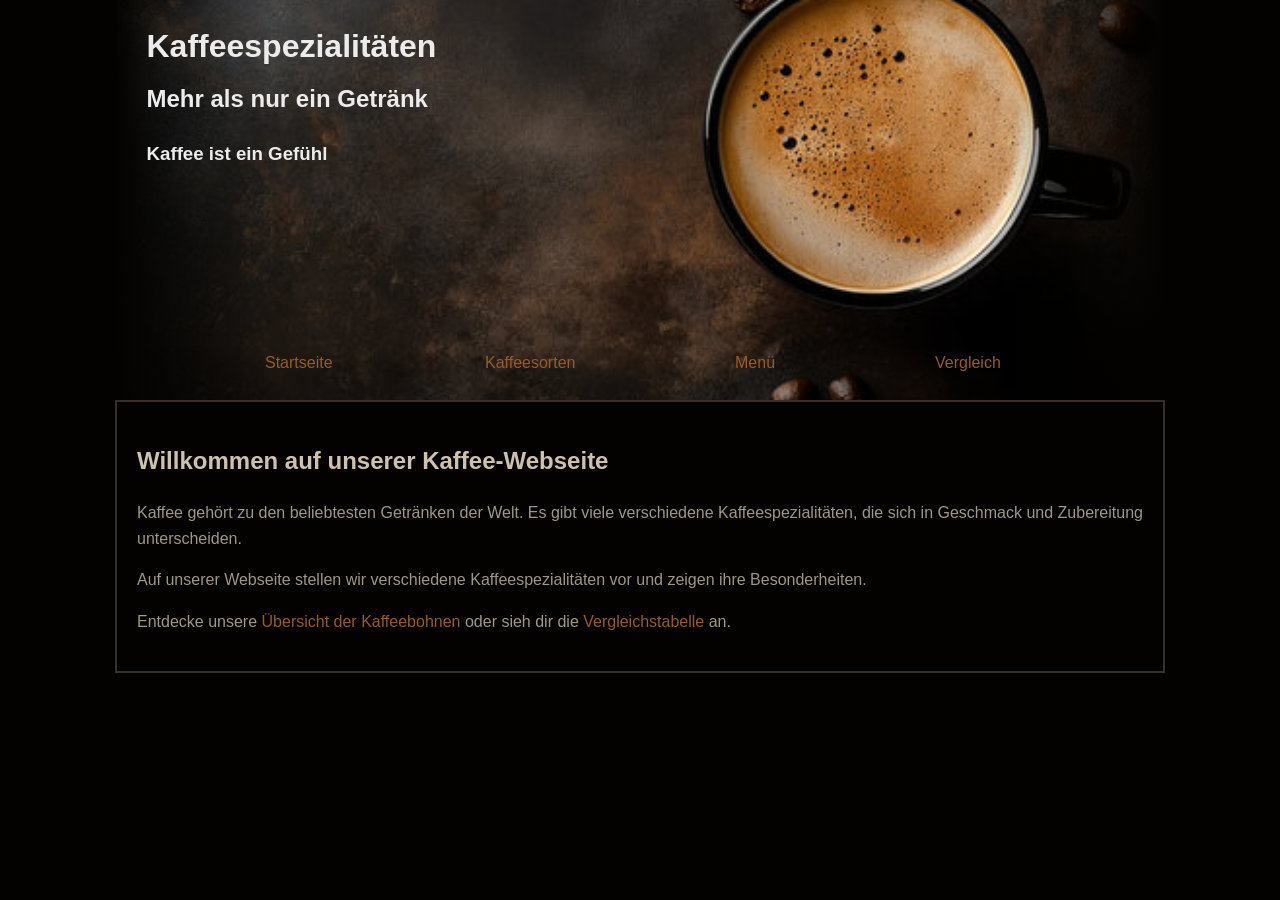
<file: index.html>
<!DOCTYPE html>
<html lang="de">
<head>
    <meta charset="UTF-8">
    <meta name="viewport" content="width=device-width, initial-scale=1.0">
    <title>Kaffee – Startseite</title>
    <link rel="stylesheet" href="style.css">
</head>
<body>
    <header>
        
        <h1>Kaffeespezialitäten</h1>
        <h2>Mehr als nur ein Getränk</h2>
        <h3>Kaffee ist ein Gefühl</h3>
        <nav>
            <a class="start"     href="index.html">Startseite</a>
            <a class="sorten"    href="kaffeesorten.html">Kaffeesorten</a>
            <a class="menu"      href="kaffeemenu.html">Menü</a>
            <a class="vergleich" href="Kaffeewebseite_Tabelle.html">Vergleich</a>
        </nav>
    </header>

   <main>
        <h2>Willkommen auf unserer Kaffee-Webseite</h2>
        <p>Kaffee gehört zu den beliebtesten Getränken der Welt. Es gibt viele verschiedene Kaffeespezialitäten, die sich in Geschmack und Zubereitung unterscheiden.</p>
        <p>Auf unserer Webseite stellen wir verschiedene Kaffeespezialitäten vor und zeigen ihre Besonderheiten.</p>
        <p>Entdecke unsere <a href="kaffeesorten.html">Übersicht der Kaffeebohnen</a> oder sieh dir die <a href="Kaffeewebseite_Tabelle.html">Vergleichstabelle</a> an.</p>
    </main>
</body>
</html>
</file>
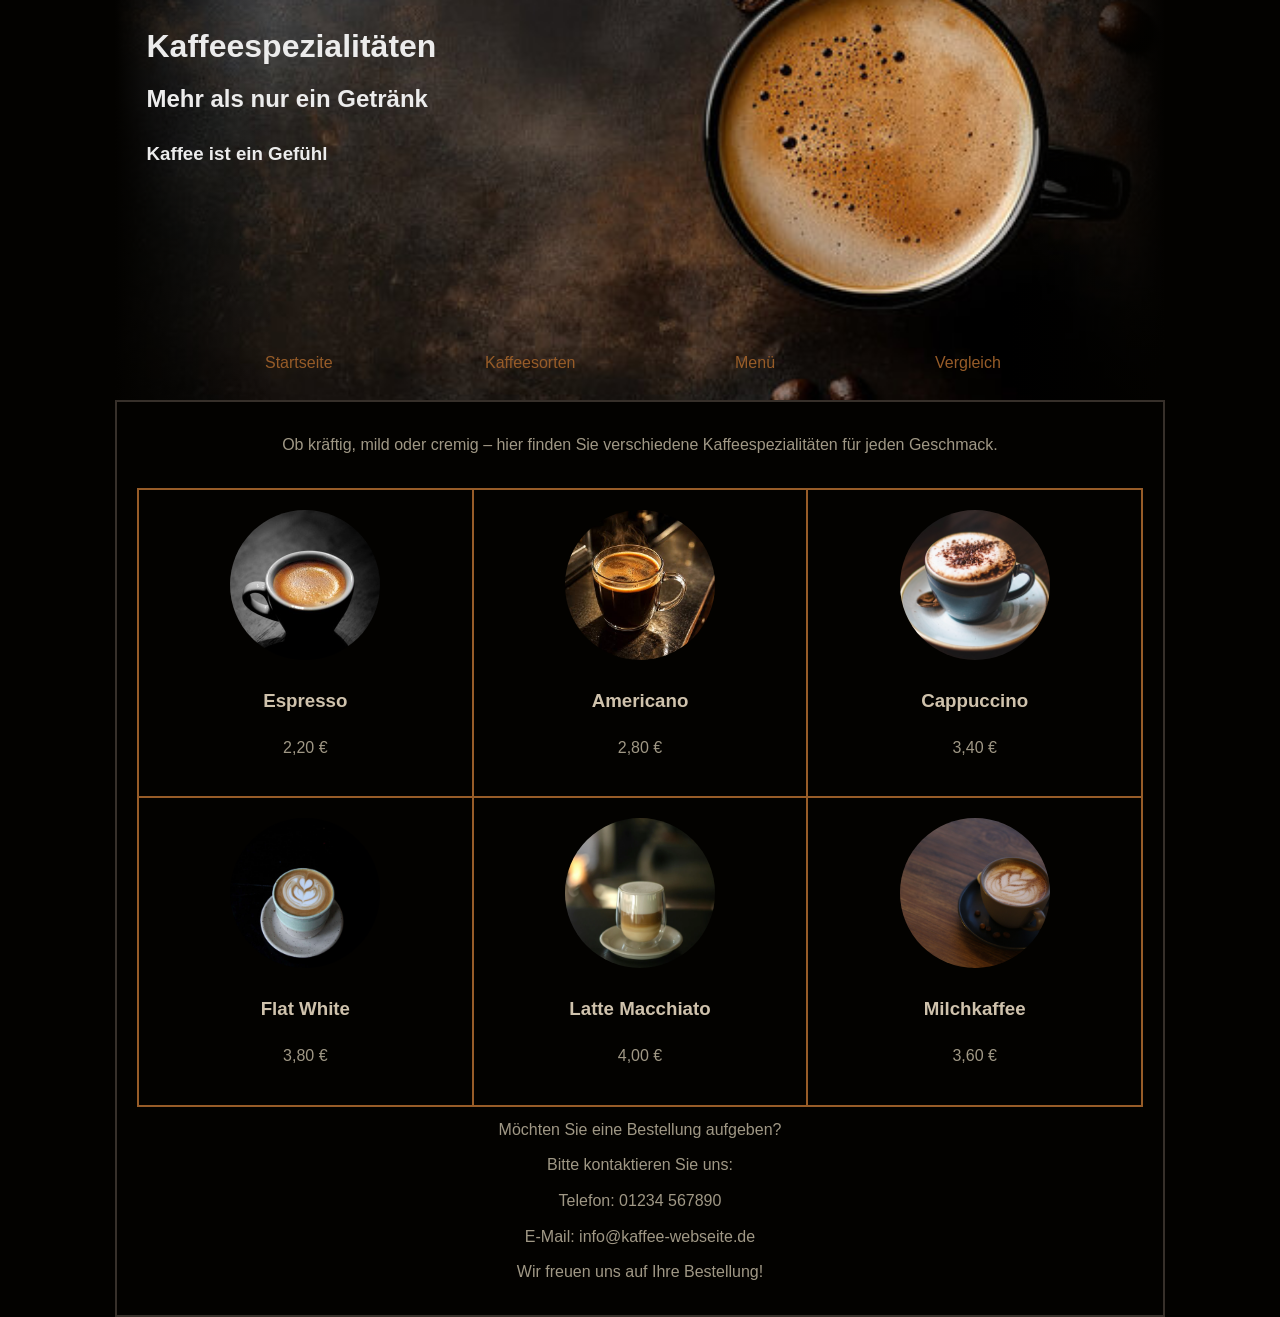
<file: kaffeemenu.html>
<!DOCTYPE html>
<html lang="de">
<head>
    <meta charset="UTF-8">
    <meta name="viewport" content="width=device-width, initial-scale=1.0">
    <title>Kaffee – Startseite</title>
    <link rel="stylesheet" href="style.css">
</head>
<body>
    <header>
        
        <h1>Kaffeespezialitäten</h1>
        <h2>Mehr als nur ein Getränk</h2>
        <h3>Kaffee ist ein Gefühl</h3>
        <nav>
            <a class="start"     href="index.html">Startseite</a>
            <a class="sorten"    href="kaffeesorten.html">Kaffeesorten</a>
            <a class="menu"      href="kaffeemenu.html">Menü</a>
            <a class="vergleich" href="Kaffeewebseite_Tabelle.html">Vergleich</a>
        </nav>
    </header>

    <main>
        <p class="menu-einleitung">
            Ob kräftig, mild oder cremig – hier finden Sie
            verschiedene Kaffeespezialitäten für jeden Geschmack.
        </p>

       <table class="menu-bilder">

        <tr>
            <td>
                <img src="espresso.jpg" alt="Espresso">
                <h3>Espresso</h3>
                <p>2,20 €</p>
            </td>


            <td>
                <img src="americano.jpg" alt="Americano">
                <h3>Americano</h3>
                <p>2,80 €</p>
            </td>

            <td>
                <img src="cappuccino.jpg" alt="Cappuccino">
                <h3>Cappuccino</h3>
                <p>3,40 €</p>
            </td>
        </tr>

        <tr>
            

            <td>
                <img src="flat-white.jpg" alt="Flat White">
                <h3>Flat White</h3>
                <p>3,80 €</p>
            </td>

            <td>
                <img src="latte-macchiato.webp" alt="Latte Macchiato">
                <h3>Latte Macchiato</h3>
                <p>4,00 €</p>
            </td>
        
            <td>
                <img src="milchkaffee.jpg" alt="Milchkaffee">
                <h3>Milchkaffee</h3>
                <p>3,60 €</p>
            </td>

        </tr>

    </table>
        <p class="menu-einleitung">Möchten Sie eine Bestellung aufgeben?</p>
        <p class="menu-einleitung">Bitte kontaktieren Sie uns:</p>
        <p class="menu-einleitung">Telefon: 01234 567890</p> 
        <P class="menu-einleitung">E-Mail: info@kaffee-webseite.de</P>
        <p class="menu-einleitung">Wir freuen uns auf Ihre Bestellung!</p>
    </main>
</body>
</html>
</file>
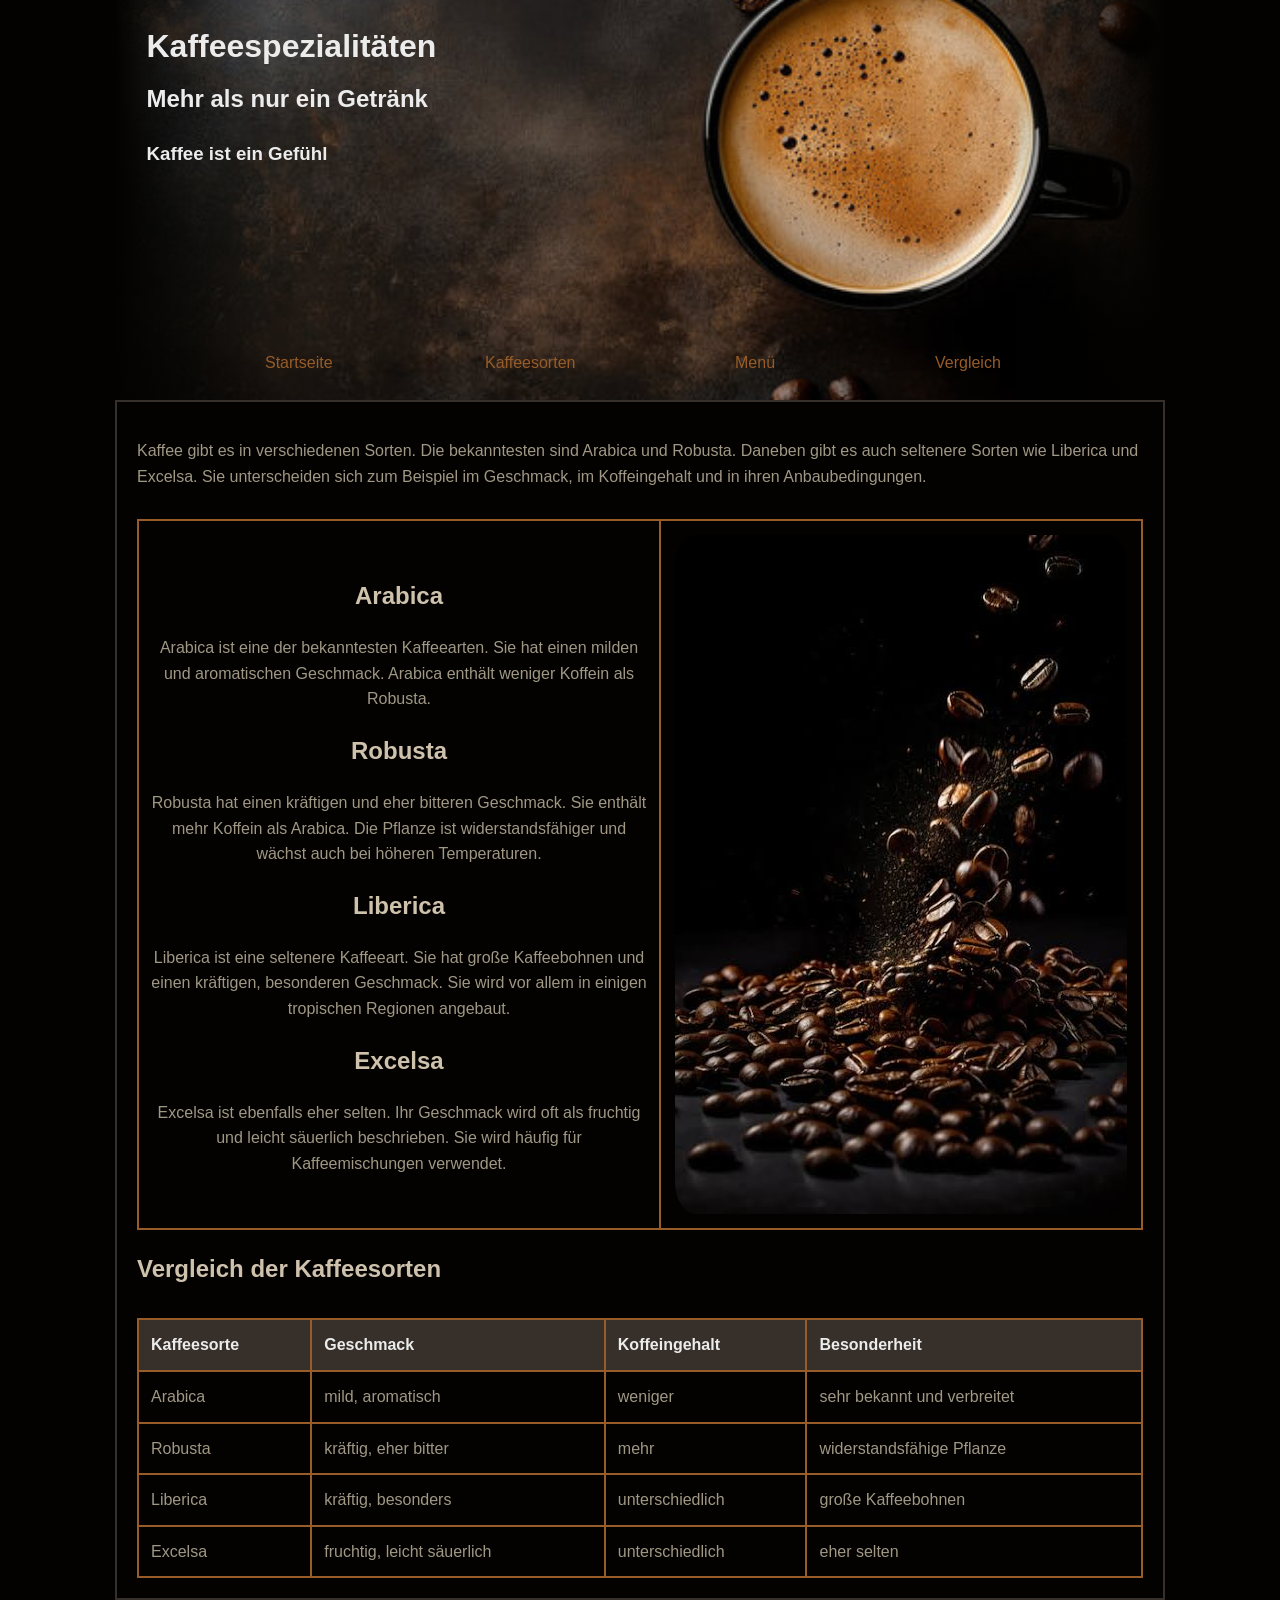
<file: kaffeesorten.html>
<!DOCTYPE html>
<html lang="de">
<head>
    <meta charset="UTF-8">
    <meta name="viewport" content="width=device-width, initial-scale=1.0">
    <title>Kaffee – Startseite</title>
    <link rel="stylesheet" href="style.css">
</head>
<body>
    <header>
        
        <h1>Kaffeespezialitäten</h1>
        <h2>Mehr als nur ein Getränk</h2>
        <h3>Kaffee ist ein Gefühl</h3>
        <nav>
            <a class="start"     href="index.html">Startseite</a>
            <a class="sorten"    href="kaffeesorten.html">Kaffeesorten</a>
            <a class="menu"      href="kaffeemenu.html">Menü</a>
            <a class="vergleich" href="Kaffeewebseite_Tabelle.html">Vergleich</a>
        </nav>
    </header>


    <main>
        <p>
            Kaffee gibt es in verschiedenen Sorten.
            Die bekanntesten sind Arabica und Robusta.
            Daneben gibt es auch seltenere Sorten wie Liberica und Excelsa.
            Sie unterscheiden sich zum Beispiel im Geschmack, im Koffeingehalt
            und in ihren Anbaubedingungen.
        </p>

        <table class="sorten-bereich">
            <tr>
                <td class="text-bereich">
                    <h2>Arabica</h2>
                    <p>
                        Arabica ist eine der bekanntesten Kaffeearten.
                        Sie hat einen milden und aromatischen Geschmack.
                        Arabica enthält weniger Koffein als Robusta.
                    </p>

                    <h2>Robusta</h2>
                    <p>
                        Robusta hat einen kräftigen und eher bitteren Geschmack.
                        Sie enthält mehr Koffein als Arabica.
                        Die Pflanze ist widerstandsfähiger und wächst auch bei höheren Temperaturen.
                    </p>

                    <h2>Liberica</h2>
                    <p>
                        Liberica ist eine seltenere Kaffeeart.
                        Sie hat große Kaffeebohnen und einen kräftigen, besonderen Geschmack.
                        Sie wird vor allem in einigen tropischen Regionen angebaut.
                    </p>

                    <h2>Excelsa</h2>
                    <p>
                        Excelsa ist ebenfalls eher selten.
                        Ihr Geschmack wird oft als fruchtig und leicht säuerlich beschrieben.
                        Sie wird häufig für Kaffeemischungen verwendet.
                    </p>
                </td>

                <td class="bild-bereich">
                    <img class="kaffeebild" src="kaffeebohnen.jpg" alt="Kaffeebohnen verschiedener Kaffeesorten">
                </td>
            </tr>
        </table>

        <h2 id="vergleich">Vergleich der Kaffeesorten</h2>

        <table class="vergleich-tabelle">
            <tr>
                <th>Kaffeesorte</th>
                <th>Geschmack</th>
                <th>Koffeingehalt</th>
                <th>Besonderheit</th>
            </tr>
            <tr>
                <td>Arabica</td>
                <td>mild, aromatisch</td>
                <td>weniger</td>
                <td>sehr bekannt und verbreitet</td>
            </tr>
            <tr>
                <td>Robusta</td>
                <td>kräftig, eher bitter</td>
                <td>mehr</td>
                <td>widerstandsfähige Pflanze</td>
            </tr>
            <tr>
                <td>Liberica</td>
                <td>kräftig, besonders</td>
                <td>unterschiedlich</td>
                <td>große Kaffeebohnen</td>
            </tr>
            <tr>
                <td>Excelsa</td>
                <td>fruchtig, leicht säuerlich</td>
                <td>unterschiedlich</td>
                <td>eher selten</td>
            </tr>
        </table>
    </main>
</body>
</html>
</file>
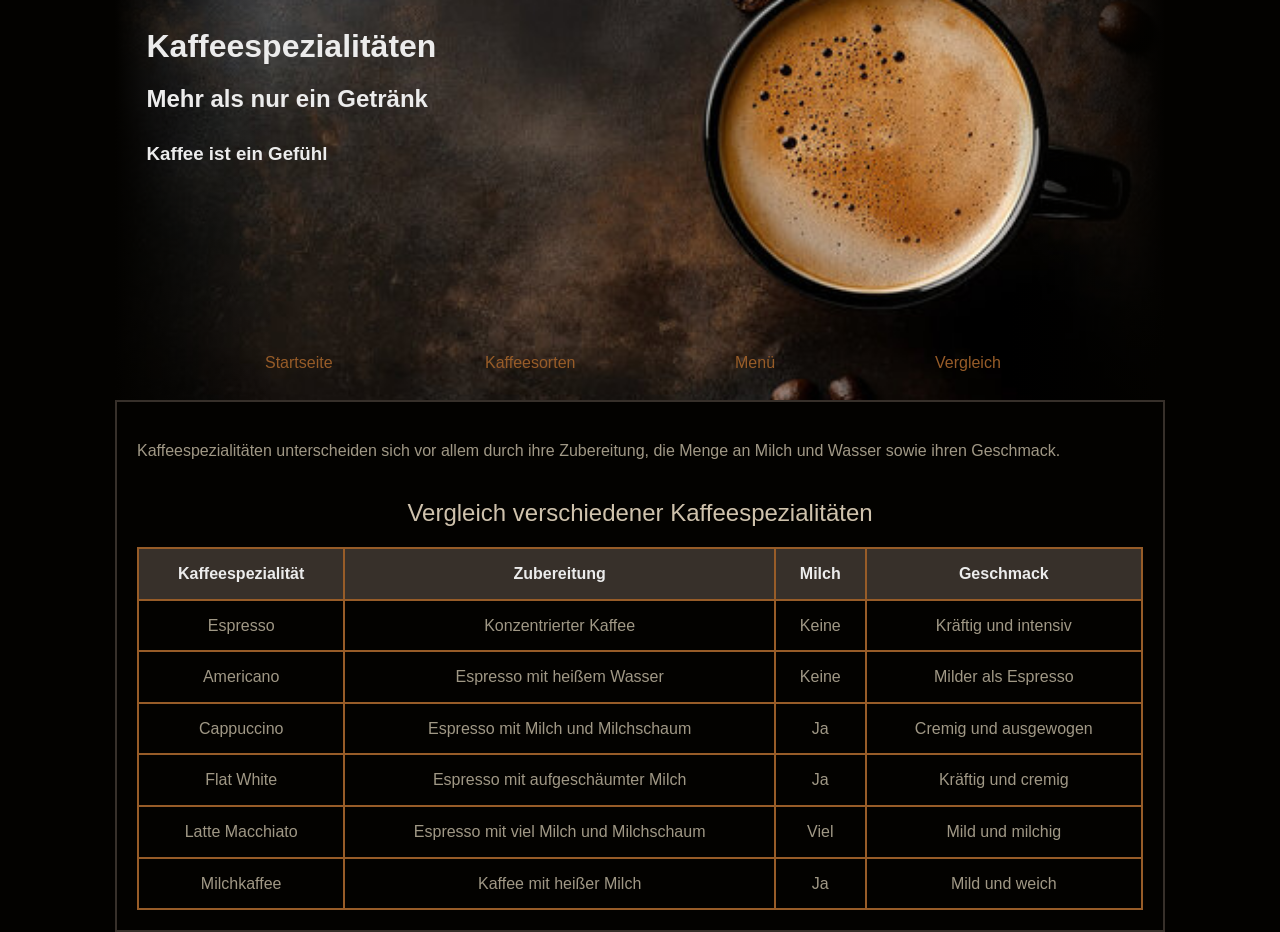
<file: Kaffeewebseite_Tabelle.html>
<!DOCTYPE html>
<html lang="de">
<head>
    <meta charset="UTF-8">
    <meta name="viewport" content="width=device-width, initial-scale=1.0">
    <title>Kaffee – Startseite</title>
    <link rel="stylesheet" href="style.css">
</head>
<body>
    <header>
        
        <h1>Kaffeespezialitäten</h1>
        <h2>Mehr als nur ein Getränk</h2>
        <h3>Kaffee ist ein Gefühl</h3>
        <nav>
            <a class="start"     href="index.html">Startseite</a>
            <a class="sorten"    href="kaffeesorten.html">Kaffeesorten</a>
            <a class="menu"      href="kaffeemenu.html">Menü</a>
            <a class="vergleich" href="Kaffeewebseite_Tabelle.html">Vergleich</a>
        </nav>
    </header>


    <main>
        <p>
            Kaffeespezialitäten unterscheiden sich vor allem durch ihre Zubereitung,
            die Menge an Milch und Wasser sowie ihren Geschmack.
        </p>

        <table>
            <caption>Vergleich verschiedener Kaffeespezialitäten</caption>
            <tr>
                <th>Kaffeespezialität</th>
                <th>Zubereitung</th>
                <th>Milch</th>
                <th>Geschmack</th>
            </tr>
            <tr>
                <td>Espresso</td>
                <td>Konzentrierter Kaffee</td>
                <td>Keine</td>
                <td>Kräftig und intensiv</td>
            </tr>
            <tr>
                <td>Americano</td>
                <td>Espresso mit heißem Wasser</td>
                <td>Keine</td>
                <td>Milder als Espresso</td>
            </tr>
            <tr>
                <td>Cappuccino</td>
                <td>Espresso mit Milch und Milchschaum</td>
                <td>Ja</td>
                <td>Cremig und ausgewogen</td>
            </tr>
            <tr>
                <td>Flat White</td>
                <td>Espresso mit aufgeschäumter Milch</td>
                <td>Ja</td>
                <td>Kräftig und cremig</td>
            </tr>
            <tr>
                <td>Latte Macchiato</td>
                <td>Espresso mit viel Milch und Milchschaum</td>
                <td>Viel</td>
                <td>Mild und milchig</td>
            </tr>
            <tr>
                <td>Milchkaffee</td>
                <td>Kaffee mit heißer Milch</td>
                <td>Ja</td>
                <td>Mild und weich</td>
            </tr>
        </table>
    </main>
</body>
</html>
</file>
<file: style.css>
/* ======GRUNDFARBEN====== */
body {
    font-family:  Arial, sans-serif;
    max-width: 1050px;
    margin: 0 auto;
    background-color: #030200;
    color: #304238;
    line-height: 1.6;
}

header {
    width: 100%;
    height: 400px;

    background-image: linear-gradient(to right,
            #030200 0%,
            transparent 15%,
            transparent 85%,
            #030200 100% ), url("background.jpg");
    background-repeat: no-repeat;
    background-position: center;
    background-size: cover;

    position: relative;
    color: rgb(236, 236, 236);
}

header h1 {
    
    position: absolute;
    top: 0%;
    left: 3%;
    
}
header h2 {
    position: absolute;
    top: 15%;
    left: 3%;
    }
header h3 {
 position: absolute;
    top: 30%;
    left: 3%;
}
header a {
    position: absolute;
    top: 95px;
    left: 30px;
}
nav a{
    color:rgb(151, 92, 40);
    padding:0 20px;
    text-decoration: none;
    border-radius: 15px;
    
}
nav a:hover {
background-color:rgba(193, 118, 52, 0.198) ;
}
.start {
    position: absolute;
    top: 350px;
    left:130px;
    }
.sorten {
    position: absolute;
    top: 350px;
    left: 350px;
}
.menu {
    position: absolute;
    top: 350px;
    left: 600px;
}
.vergleich {

    position: absolute;
    top: 350px;
    left: 800px;
}
main {
    border: 2px solid rgb(55, 48, 42);
    padding: 20px;
   
}
main h2{
    color: rgb(207, 194, 172);
    
}

main p {
    color:rgb(160, 152, 133);
    font-family: Arial, Helvetica, sans-serif;
}
main p a {
text-decoration: none;
color:rgb(151, 92, 40);
}
/*======Kaffeesorten======*/
.kaffeebild {
    border: 2px solid transparent;
    display: block;
    border-radius: 5%;
}
.vergleich-tabelle {
    width: 100%;
    border-collapse: collapse;
    margin-top: 30px;
}

.vergleich-tabelle th,
.vergleich-tabelle td {
    border: 2px solid rgb(151, 92, 40);
    padding: 12px;
    text-align: left;
}

.vergleich-tabelle th {
    background-color: rgb(55, 48, 42);
    color: rgb(236, 236, 236);
}

.vergleich-tabelle td {
    color: rgb(160, 152, 133);
}
.vergleich-tabelle {
    color: rgb(207, 194, 172);
}
/*=====Menu=====*/
.menu-bilder {
    width: 100%;
    border-collapse: collapse;
}

.menu-bilder td {
    text-align: center;
    padding: 20px;
    border: 2px solid rgb(151, 92, 40);
}

.menu-bilder img {
    width: 150px;
    height: 150px;
    border-radius: 50%;
    object-fit: cover;
}

.menu-bilder h3 {
    color: rgb(207, 194, 172);
}

.menu-bilder p {
    color: rgb(160, 152, 133);
}
/*=====Tabelle=====*/
table {
    width: 100%;
    border-collapse: collapse;
    margin-top: 30px;
}

caption {
    font-size: 24px;
    color: rgb(207, 194, 172);
    margin-bottom: 15px;
}

th,
td {
    border: 2px solid rgb(151, 92, 40);
    padding: 12px;
    text-align: center;
}

th {
    background-color: rgb(55, 48, 42);
    color: rgb(236, 236, 236);
}

td {
    color: rgb(160, 152, 133);
}
.menu-einleitung {
    color: rgb(160, 152, 133);
    font-family: Arial, Helvetica, sans-serif;
    text-align: center;
    margin: 10px;
}
</file>
